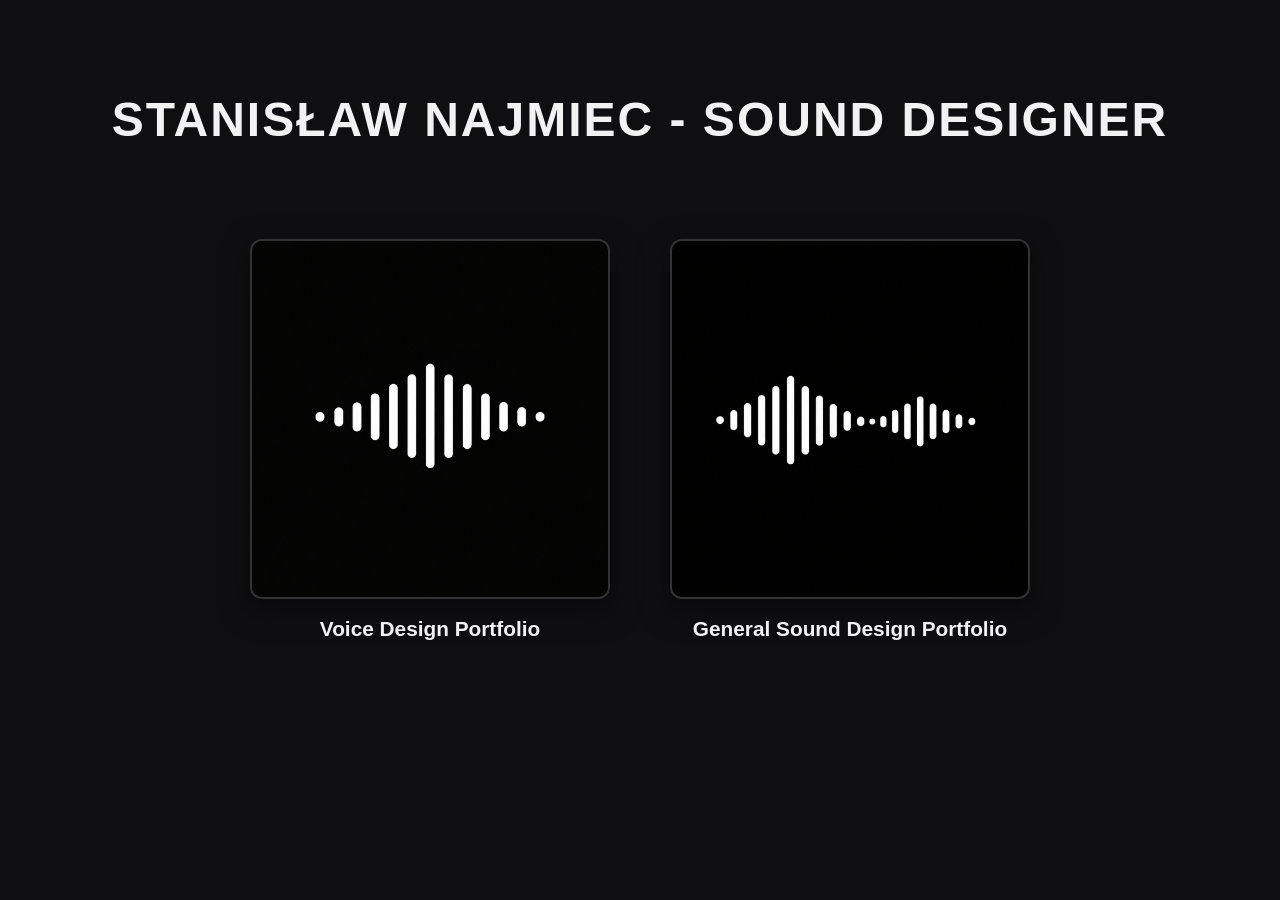
<file: index.html>
<!DOCTYPE html>
<html lang="pl">
<head>
  <meta charset="UTF-8" />
  <meta name="viewport" content="width=device-width, initial-scale=1.0" />
  <title>Stanisław Najmiec — Sound Designer</title>
  <link rel="stylesheet" href="style.css" />
  <link rel="icon" type="image/png" href="general-sound-design.png">
</head>
<body>

  <h1 class="main-title">Stanisław Najmiec - Sound Designer</h1>

  <div class="portfolio-links">

    <!-- Lewa strona: Voice Design Portfolio -->
    <a href="voice-design.html" class="portfolio-card">
      <img src="voice-design.png" alt="Voice Design Portfolio" />
      <span>Voice Design Portfolio</span>
    </a>

    <!-- Prawa strona: General Sound Design Portfolio -->
    <a href="general-sound-design.html" class="portfolio-card">
      <img src="general-sound-design.png" alt="General Sound Design Portfolio" />
      <span>General Sound Design Portfolio</span>
    </a>

  </div>

</body>
</html>
</file>
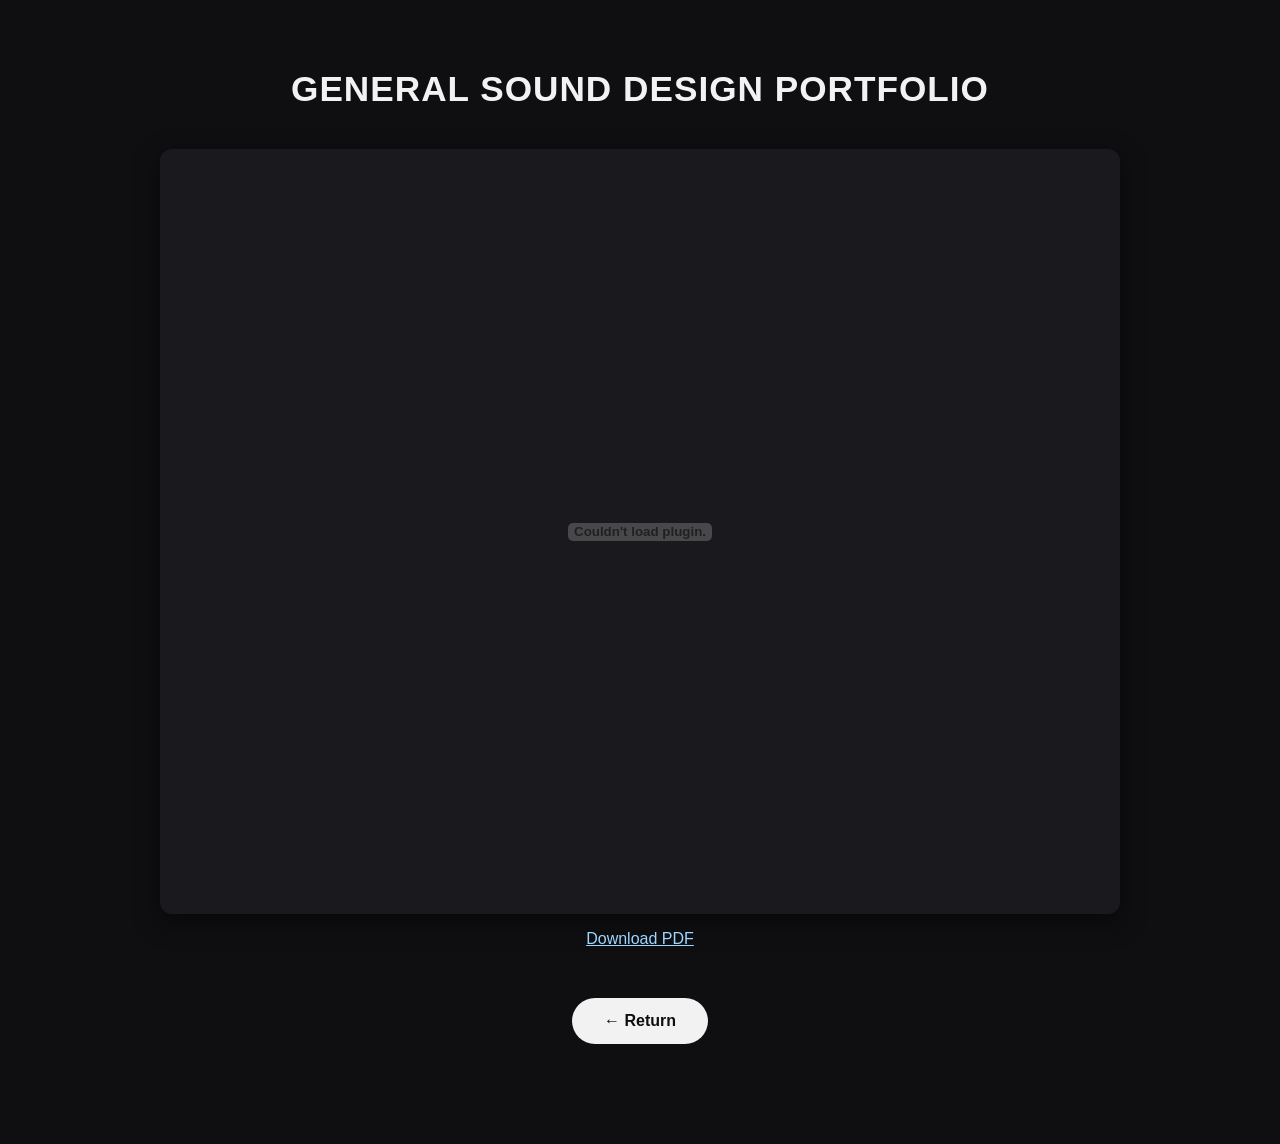
<file: general-sound-design.html>
<!DOCTYPE html>
<html lang="pl">
<head>
  <meta charset="UTF-8" />
  <meta name="viewport" content="width=device-width, initial-scale=1.0" />
  <title>General Sound Design Portfolio</title>
  <link rel="stylesheet" href="style.css" />
  <link rel="icon" type="image/png" href="general-sound-design.png">
</head>
<body>

  <div class="sub-page">
    <h2 class="sub-title">General Sound Design Portfolio</h2>

    <div class="pdf-wrapper">
      <embed src="PORTFOLIO_STANISLAW_NAJMIEC_2026.pdf" type="application/pdf" />
    </div>

    <a href="PORTFOLIO_STANISLAW_NAJMIEC_2026.pdf" class="pdf-download" download>
      Download PDF
    </a>

    <div class="back-button-wrapper">
      <a href="index.html" class="back-button">← Return</a>
    </div>
  </div>

</body>
</html>
</file>
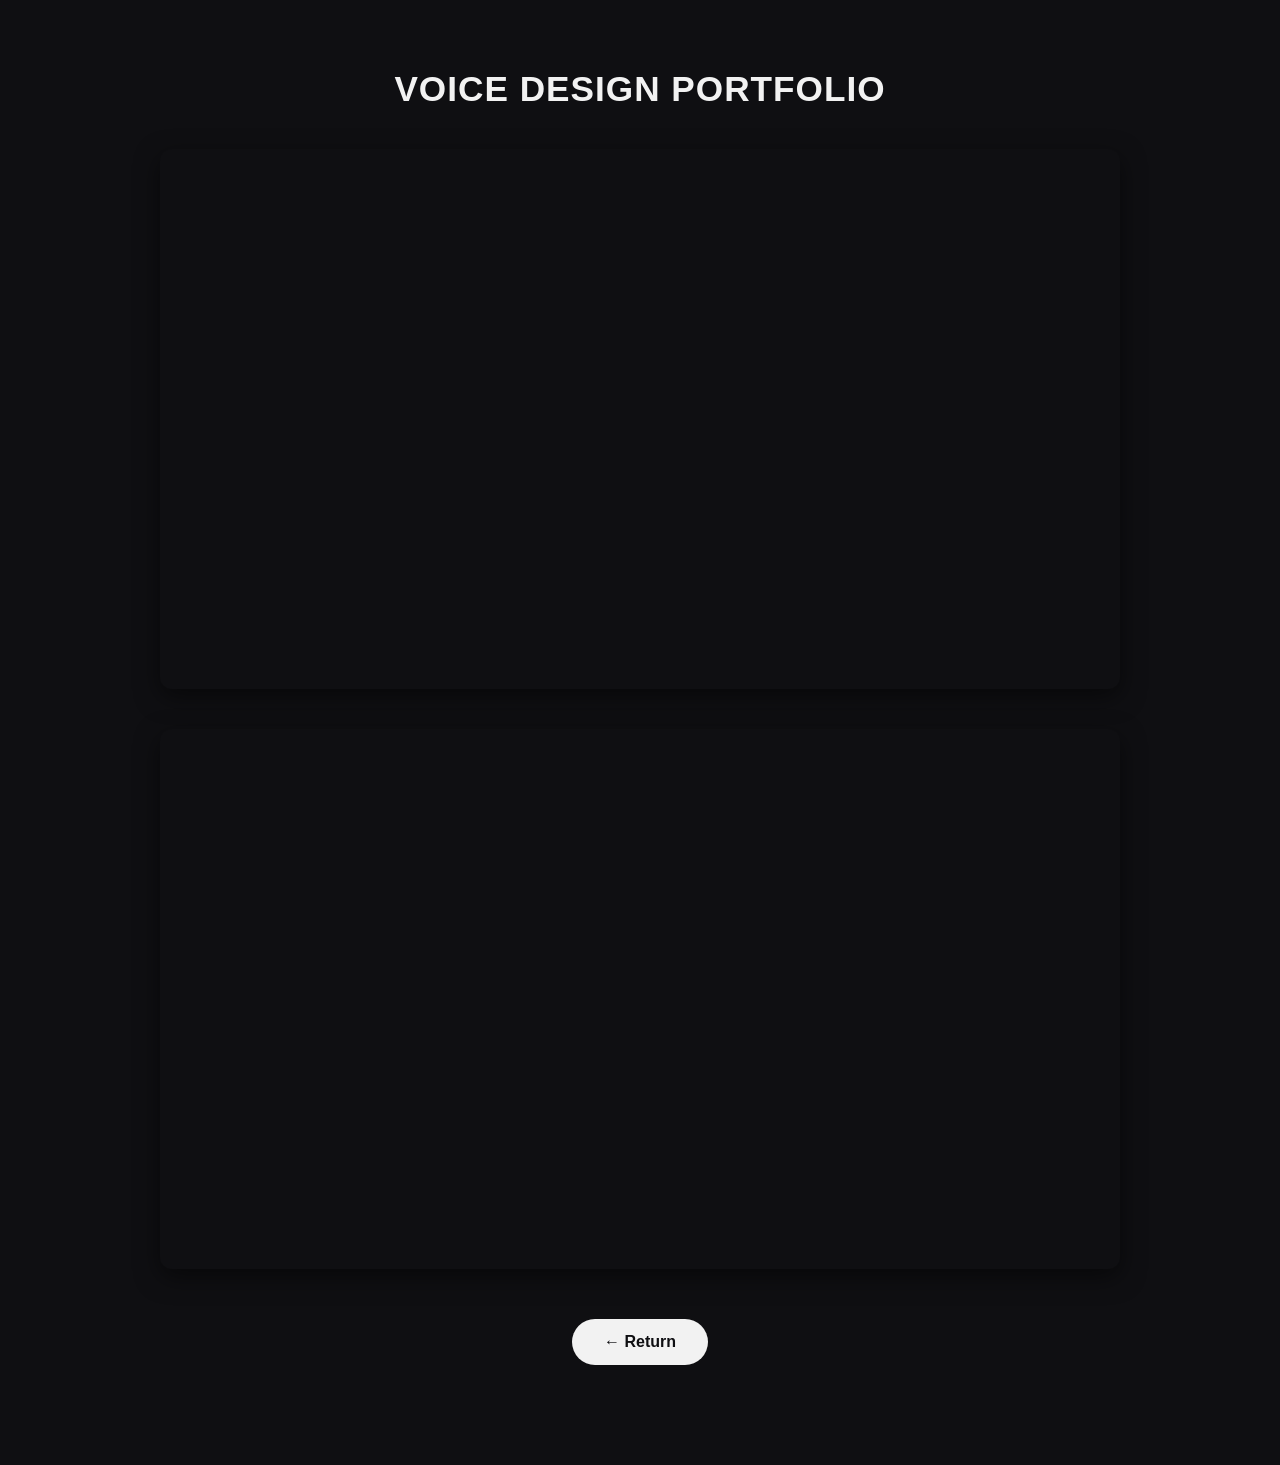
<file: voice-design.html>
<!DOCTYPE html>
<html lang="pl">
<head>
  <meta charset="UTF-8" />
  <meta name="viewport" content="width=device-width, initial-scale=1.0" />
  <title>Voice Design Portfolio</title>
  <link rel="stylesheet" href="style.css" />
  <link rel="icon" type="image/png" href="voice-design.png">
</head>
<body>

  <div class="sub-page">
    <h2 class="sub-title">Voice Design Portfolio</h2>

    <div class="video-grid">

      <!-- Przykładowy embed z YouTube -->
      <div class="video-wrapper">
        <iframe
          src="https://www.youtube.com/embed/QeQh4Dg78a4"
          title="Voice Design — Games"
          frameborder="0"
          allow="accelerometer; autoplay; clipboard-write; encrypted-media; gyroscope; picture-in-picture; web-share"
          referrerpolicy="strict-origin-when-cross-origin"
          allowfullscreen>
        </iframe>
      </div>

      <!-- Przykładowy embed z Vimeo -->
      <div class="video-wrapper">
        <iframe
          src="https://www.youtube.com/embed/XUuRL5-rstQ"
          title="Voice Design — Movies"
          frameborder="0"
          allow="accelerometer; autoplay; clipboard-write; encrypted-media; gyroscope; picture-in-picture; web-share"
          referrerpolicy="strict-origin-when-cross-origin"
          allowfullscreen>
        </iframe>
      </div>

    </div>

    <div class="back-button-wrapper">
      <a href="index.html" class="back-button">← Return</a>
    </div>
  </div>

</body>
</html>
</file>
<file: style.css>
/* ===== style.css ===== */
* {
  box-sizing: border-box;
}

body {
  margin: 0;
  font-family: 'Segoe UI', Arial, sans-serif;
  background: #0f0f12;
  color: #f2f2f2;
}

/* ===== STRONA GŁÓWNA ===== */
.main-title {
  text-align: center;
  padding: 60px 20px 20px;
  font-size: 3rem;
  letter-spacing: 2px;
  text-transform: uppercase;
}

.portfolio-links {
  display: flex;
  justify-content: center;
  align-items: flex-start;
  gap: 60px;
  flex-wrap: wrap;
  padding: 40px 20px 80px;
}

.portfolio-card {
  display: flex;
  flex-direction: column;
  align-items: center;
  text-decoration: none;
  color: #f2f2f2;
  width: 360px;
  transition: transform 0.25s ease, box-shadow 0.25s ease;
}

.portfolio-card:hover {
  transform: translateY(-8px);
}

.portfolio-card img {
  width: 100%;
  height: 360px;
  object-fit: cover;
  border-radius: 12px;
  box-shadow: 0 10px 30px rgba(0, 0, 0, 0.5);
  border: 2px solid #333;
}

.portfolio-card:hover img {
  box-shadow: 0 15px 40px rgba(255, 255, 255, 0.15);
  border-color: #888;
}

.portfolio-card span {
  margin-top: 18px;
  font-size: 1.3rem;
  font-weight: 600;
  text-align: center;
}

/* ===== PODSTRONY ===== */
.sub-page {
  max-width: 1000px;
  margin: 0 auto;
  padding: 40px 20px 100px;
}

.sub-title {
  text-align: center;
  font-size: 2.2rem;
  margin-bottom: 40px;
  text-transform: uppercase;
  letter-spacing: 1px;
}

/* Video embed grid (Voice Design) */
.video-grid {
  display: flex;
  flex-direction: column;
  gap: 40px;
}

.video-wrapper {
  position: relative;
  width: 100%;
  padding-bottom: 56.25%; /* proporcje 16:9 */
  height: 0;
  overflow: hidden;
  border-radius: 12px;
  box-shadow: 0 8px 24px rgba(0, 0, 0, 0.5);
}

.video-wrapper iframe {
  position: absolute;
  top: 0;
  left: 0;
  width: 100%;
  height: 100%;
  border: 0;
}

/* PDF embed (General Sound Design) */
.pdf-wrapper {
  width: 100%;
  height: 85vh;
  border-radius: 12px;
  overflow: hidden;
  box-shadow: 0 8px 24px rgba(0, 0, 0, 0.5);
  background: #1a1a1e;
}

.pdf-wrapper embed {
  width: 100%;
  height: 100%;
  border: 0;
}

.pdf-download {
  display: block;
  text-align: center;
  margin-top: 16px;
  color: #9dd6ff;
}

/* Przycisk powrotu */
.back-button-wrapper {
  text-align: center;
  margin-top: 50px;
}

.back-button {
  display: inline-block;
  padding: 14px 32px;
  background: #f2f2f2;
  color: #0f0f12;
  font-weight: 700;
  text-decoration: none;
  border-radius: 30px;
  transition: background 0.2s ease, transform 0.2s ease;
}

.back-button:hover {
  background: #ffffff;
  transform: scale(1.05);
}

@media (max-width: 800px) {
  .portfolio-links {
    flex-direction: column;
    align-items: center;
  }
  .main-title {
    font-size: 2.2rem;
  }
}
</file>
